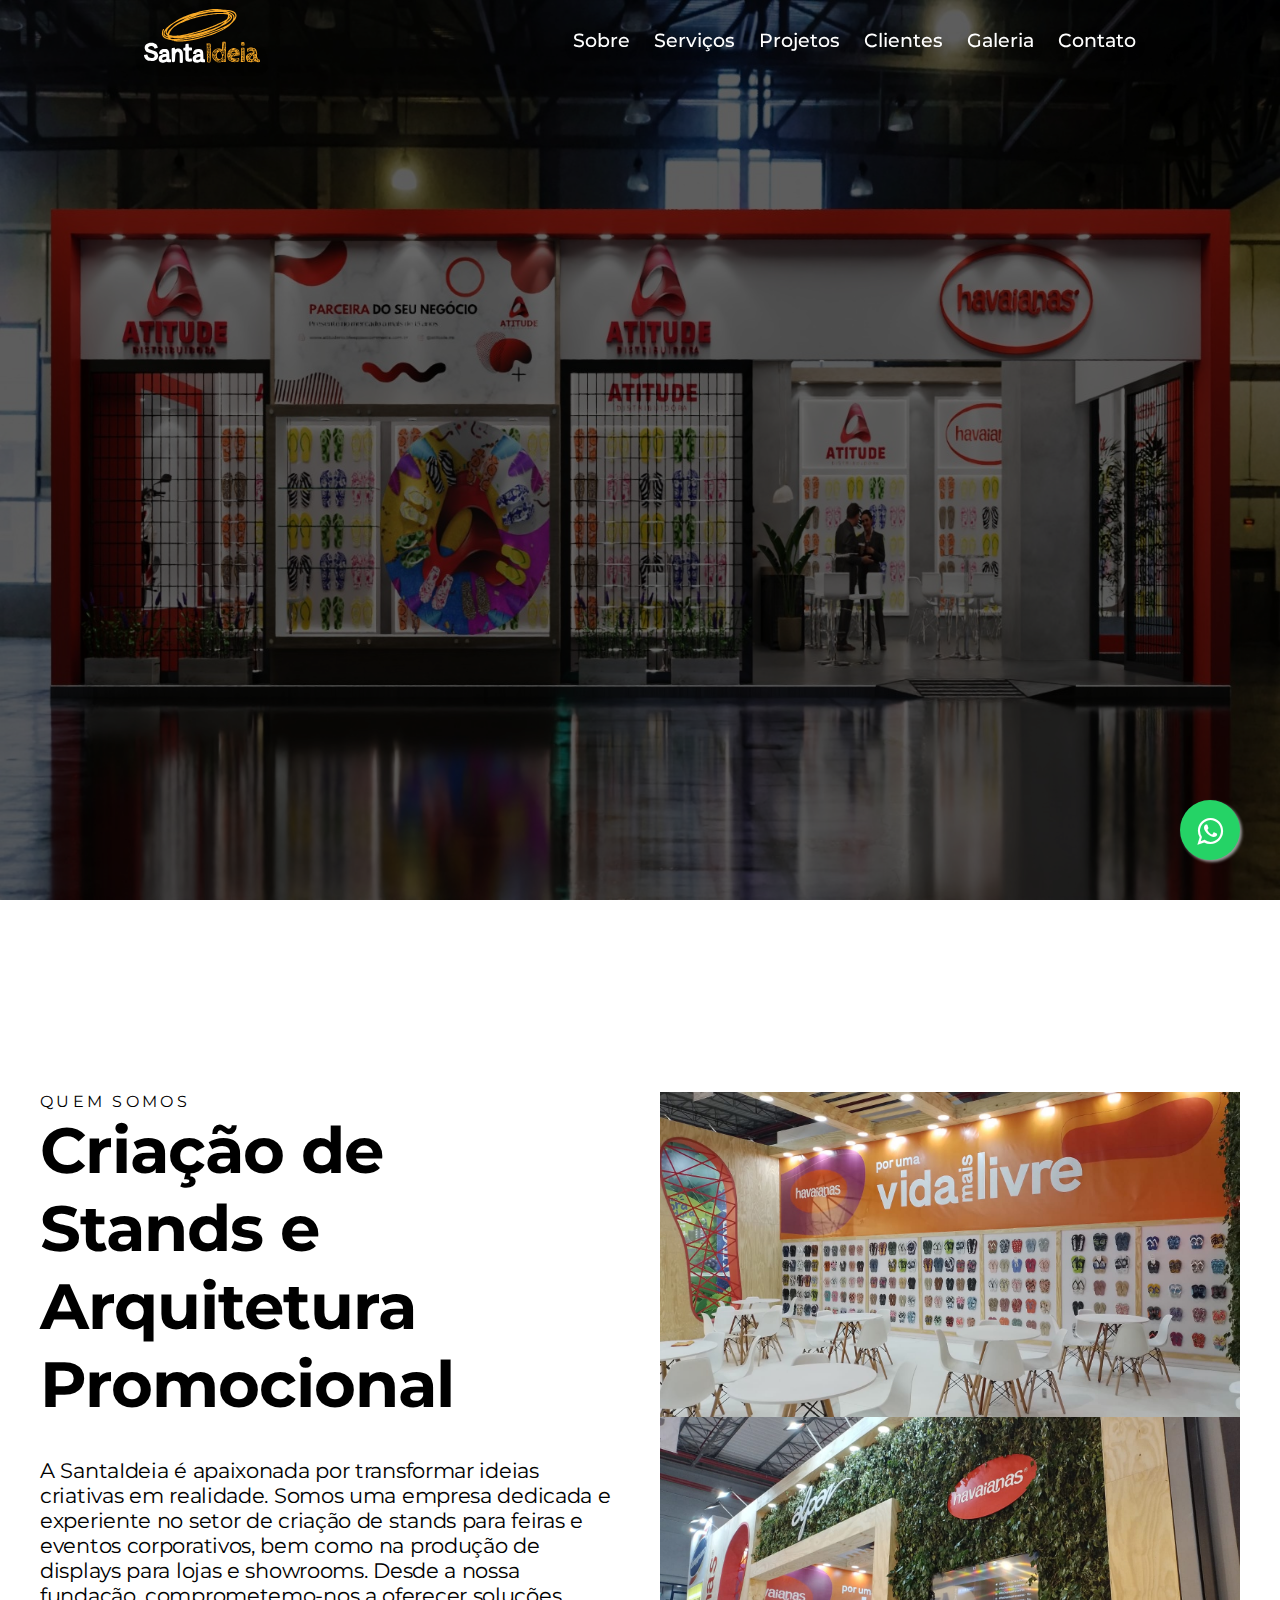
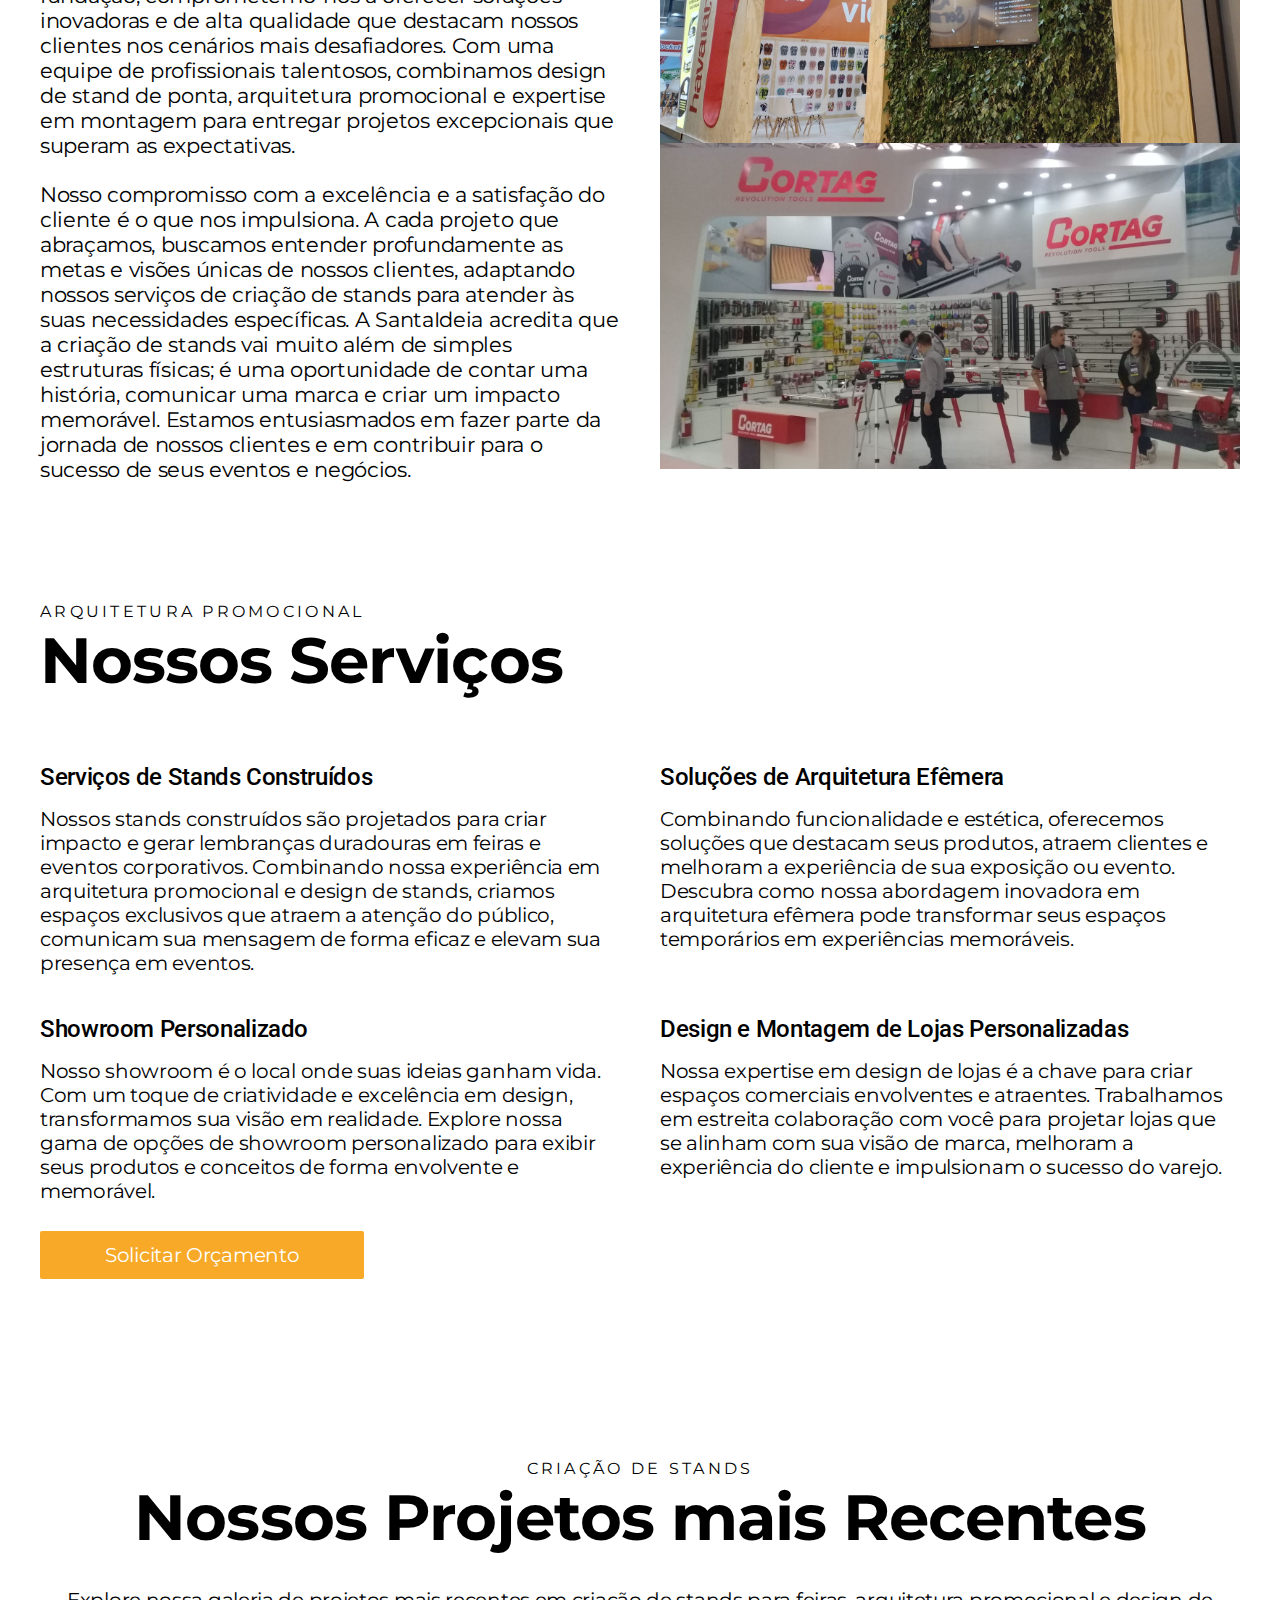
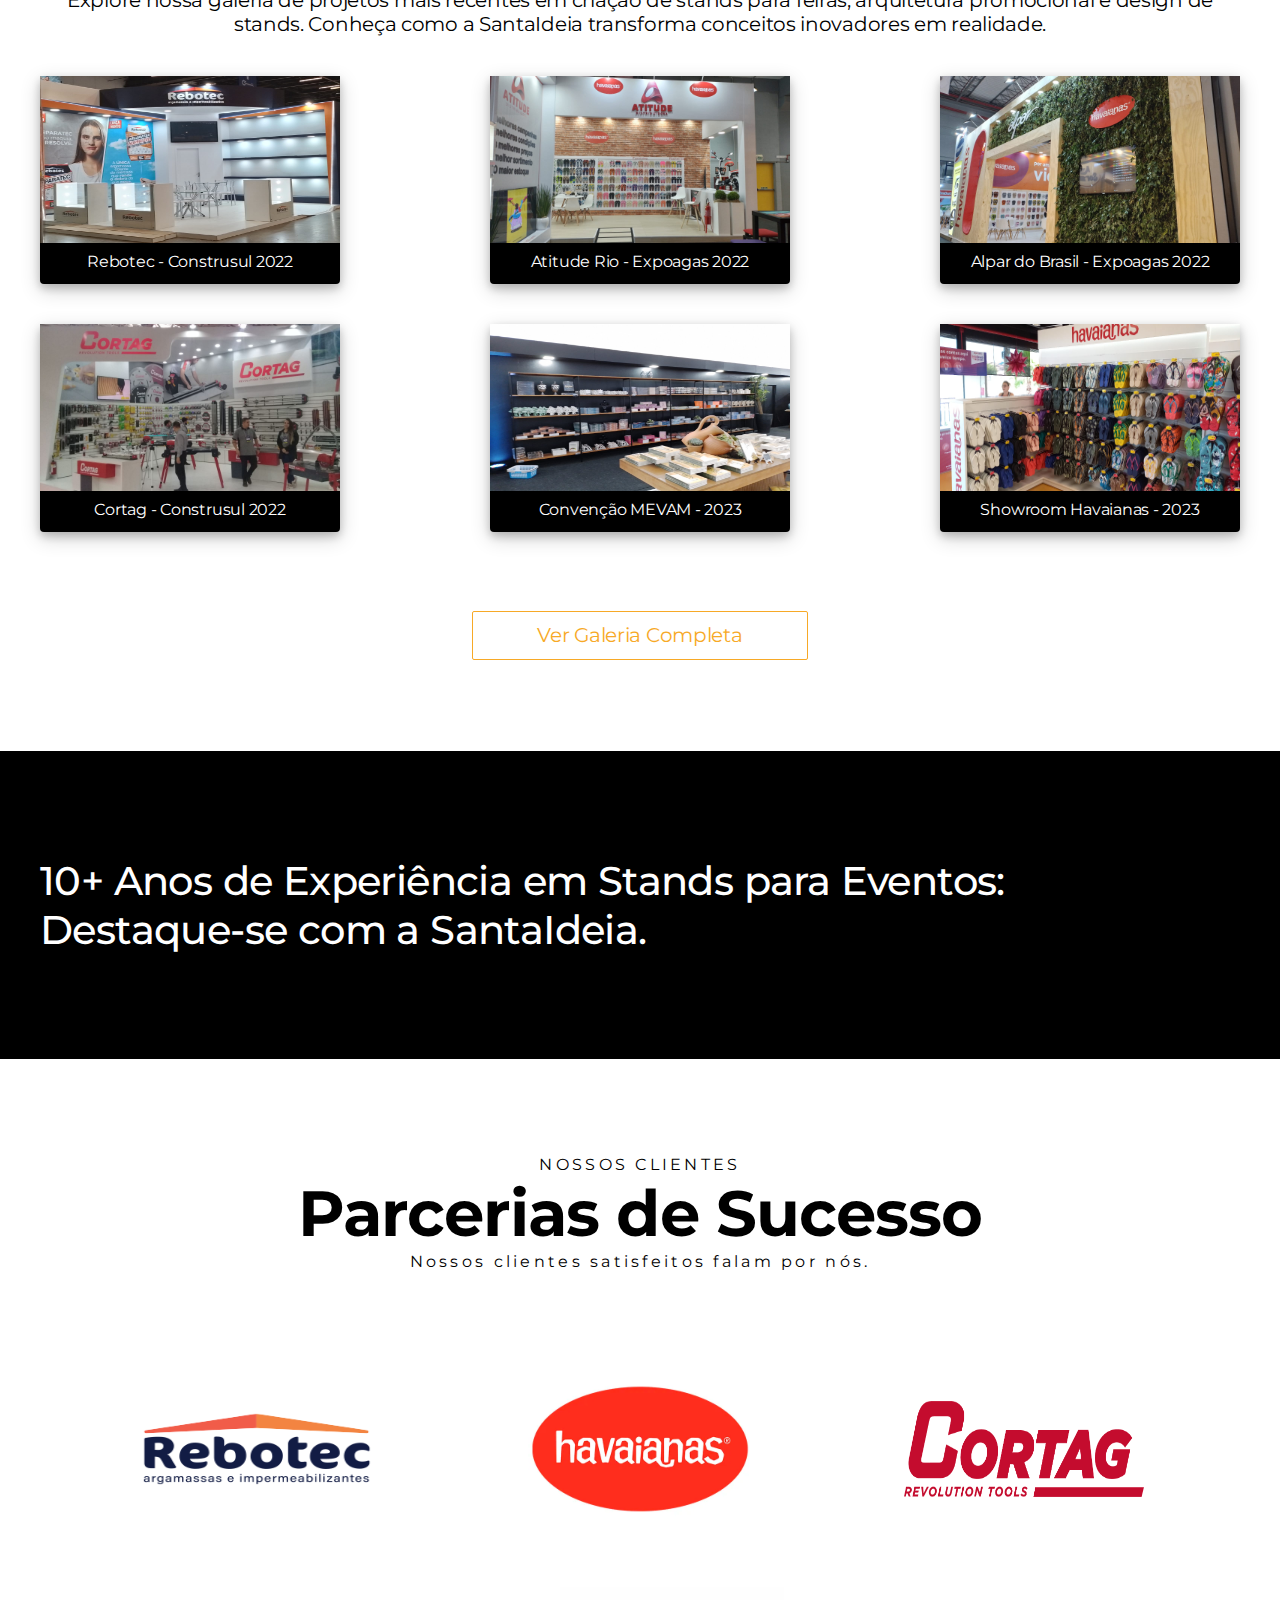
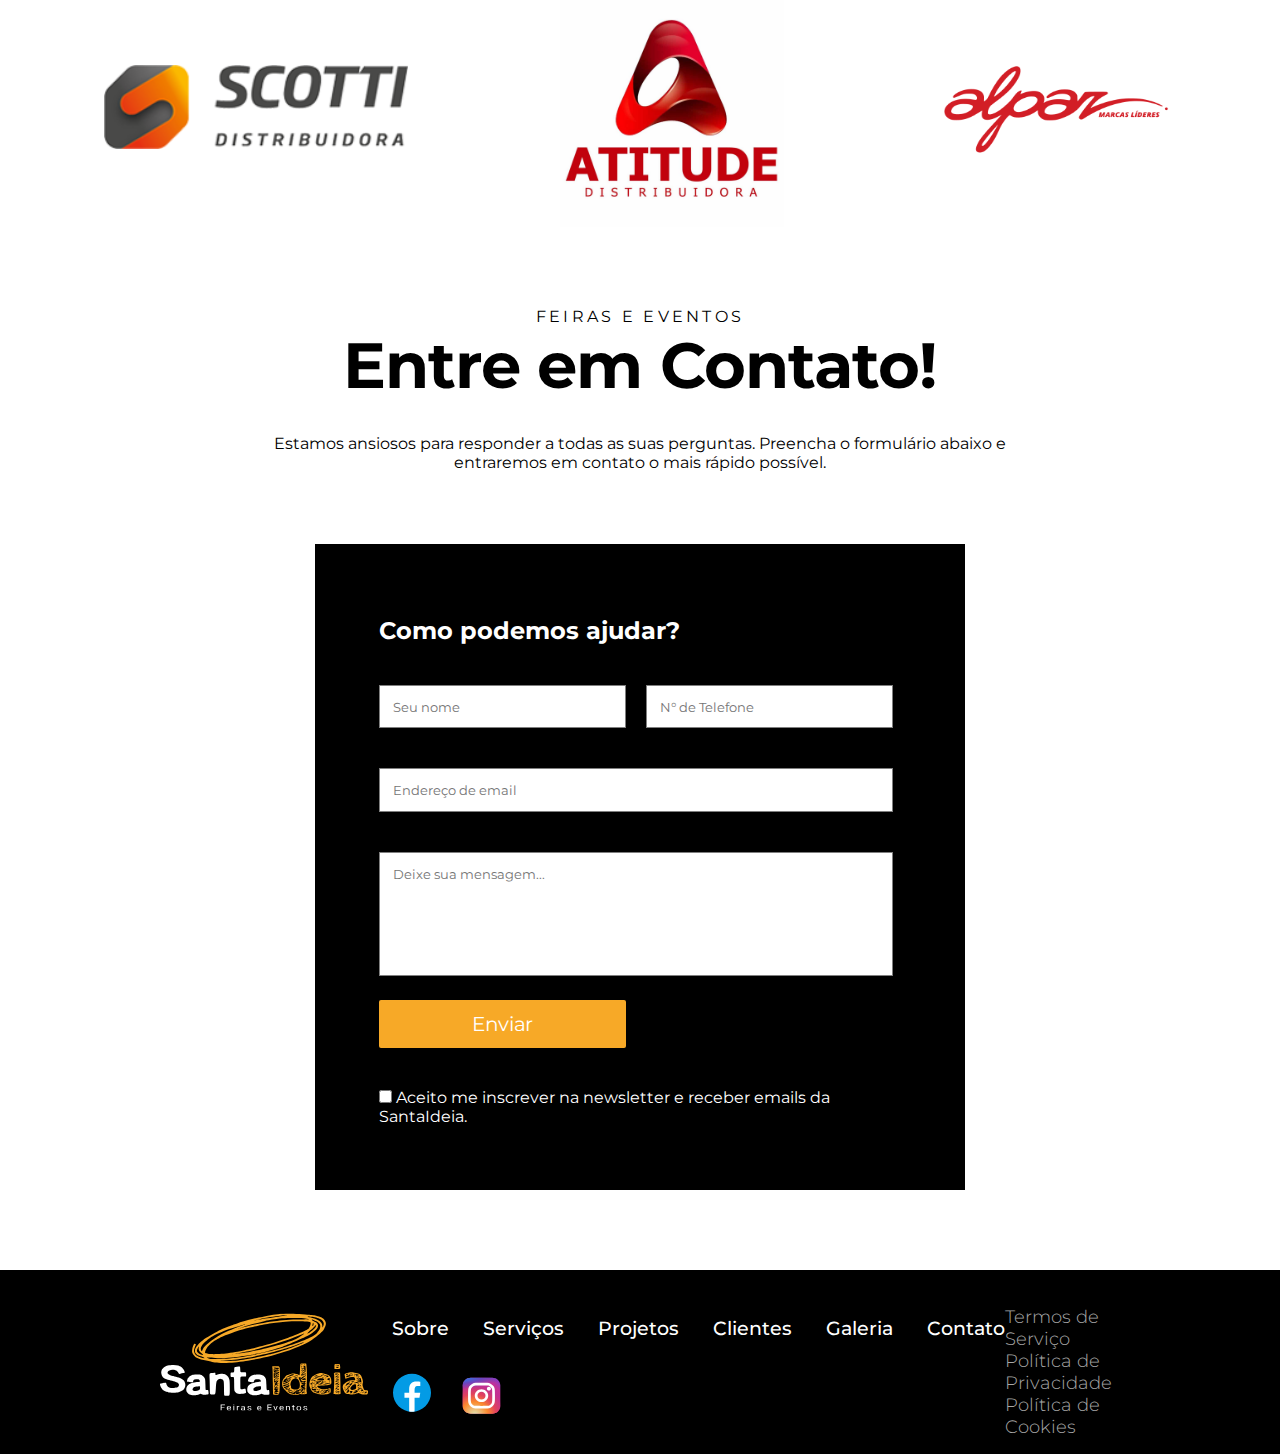
<file: index.html>
<!DOCTYPE html>
<html lang="pt-BR">

<head>
  <link rel="stylesheet" href="css/style.css">
  <link rel="preconnect" href="https://fonts.googleapis.com">
  <link rel="preconnect" href="https://fonts.gstatic.com" crossorigin>
  <link href="https://fonts.googleapis.com/css2?family=Montserrat&family=Roboto:wght@300;400;500&display=swap" rel="stylesheet">
  <meta charset="UTF-8">
  <meta name="viewport" content="width=device-width, initial-scale=1.0">
  <title>Santa Ideia</title>
</head>

<body>
  <header class="nav-container top-nav">
    <nav class="navbar">
      <form id="reset" class="navbar-container container">
        <input type="checkbox" name="" id="sobre">
        <div class="hamburger-lines">
          <span class="line line1"></span>
          <span class="line line2"></span>
          <span class="line line3"></span>
        </div>
        <ul class="menu-items">
          <li><a href="#sobre">Sobre</a></li>
          <li><a href="#servicos">Serviços</a></li>
          <li><a href="#projetos">Projetos</a></li>
          <li><a href="#clientes">Clientes</a></li>
          <li><a href="./pages/galery.html">Galeria</a></li>
          <li><a href="#form">Contato</a></li>
        </ul>
        <h1 class="logo"> <a href="/index.html"><img src="/images/logo.svg" alt="" srcset=""></a></h1>
      </form>
    </nav>
  </header>
  <div class="initialImg">
  </div>

  <main class="main-container">
    <div>
      <p>QUEM SOMOS</p>
      <h1>Criação de Stands e Arquitetura Promocional</h1>
      <p>A SantaIdeia é apaixonada por transformar ideias criativas em realidade. Somos uma empresa dedicada e experiente no setor de criação de stands para feiras e eventos corporativos, bem como na produção de displays para lojas e showrooms. Desde a nossa fundação, comprometemo-nos a oferecer soluções inovadoras e de alta qualidade que destacam nossos clientes nos cenários mais desafiadores. Com uma equipe de profissionais talentosos, combinamos design de stand de ponta, arquitetura promocional e expertise em montagem para entregar projetos excepcionais que superam as expectativas.</p>
      <p>Nosso compromisso com a excelência e a satisfação do cliente é o que nos impulsiona. A cada projeto que abraçamos, buscamos entender profundamente as metas e visões únicas de nossos clientes, adaptando nossos serviços de criação de stands para atender às suas necessidades específicas. A SantaIdeia acredita que a criação de stands vai muito além de simples estruturas físicas; é uma oportunidade de contar uma história, comunicar uma marca e criar um impacto memorável. Estamos entusiasmados em fazer parte da jornada de nossos clientes e em contribuir para o sucesso de seus eventos e negócios.</p>
    </div>
    <div class="main-images">
      <img class="main-img" src="./images/img1.jpg" alt="Estande Havainas">
      <img class="main-img" src="./images/img2.jpg" alt="Estande Havainas">
      <img class="main-img" src="./images/img3.jpg" alt="Estande Cortag">
    </div>
  </main>
  <div id="servicos"></div>
  <div class="architecture-container">
    <div class="architecture-row">
      <p>ARQUITETURA PROMOCIONAL</p>
      <h1>Nossos Serviços</h1>
    </div>
    <div>
      <h2>Serviços de Stands Construídos</h2>
      <p>Nossos stands construídos são projetados para criar impacto e gerar lembranças duradouras em feiras e eventos corporativos. Combinando nossa experiência em arquitetura promocional e design de stands, criamos espaços exclusivos que atraem a atenção do público, comunicam sua mensagem de forma eficaz e elevam sua presença em eventos.</p>
    </div>
    <div>
      <h2>Soluções de Arquitetura Efêmera</h2>
      <p>Combinando funcionalidade e estética, oferecemos soluções que destacam seus produtos, atraem clientes e melhoram a experiência de sua exposição ou evento. Descubra como nossa abordagem inovadora em arquitetura efêmera pode transformar seus espaços temporários em experiências memoráveis.</p>
    </div>
    <div>
      <h2>Showroom Personalizado</h2>
      <p>Nosso showroom é o local onde suas ideias ganham vida. Com um toque de criatividade e excelência em design, transformamos sua visão em realidade. Explore nossa gama de opções de showroom personalizado para exibir seus produtos e conceitos de forma envolvente e memorável.</p>
    </div>
    <div>
      <h2>Design e Montagem de Lojas Personalizadas</h2>
      <p>Nossa expertise em design de lojas é a chave para criar espaços comerciais envolventes e atraentes. Trabalhamos em estreita colaboração com você para projetar lojas que se alinham com sua visão de marca, melhoram a experiência do cliente e impulsionam o sucesso do varejo.</p>
    </div>
    <div class="button-div">
      <a href="#form" class="button">Solicitar Orçamento</a>
    </div>
  </div>
  <div id="projetos"></div>
  <div class="galery-container">
    <div class="galery-title">
      <p>CRIAÇÃO DE STANDS</p>
      <h1>Nossos Projetos mais Recentes</h1>
      <p>Explore nossa galeria de projetos mais recentes em criação de stands para feiras, arquitetura promocional e design de stands. Conheça como a SantaIdeia transforma conceitos inovadores em realidade.</p>
    </div>
    <div class="galery-images">
      <a href="">
        <img src="./images/estandes/e1195baf4e2a6902fbb72aee62a4b9d5.jpg" alt="Imagem do projeto Havainas">
        <p>Rebotec - Construsul 2022</p>
      </a>
    </div>
    <div class="galery-images">
      <a href="">
        <img src="./images/estandes/d1a301f59002d765c6488bf08bbd47d3.jpg" alt="Imagem do projeto Havainas">
        <p>Atitude Rio - Expoagas 2022</p>
      </a>
    </div>
    <div class="galery-images">
      <a href="">
        <img src="./images/estandes/b552703d23d1df5048e599808f86f6da.jpg" alt="Imagem do projeto Havainas">
        <p>Alpar do Brasil - Expoagas 2022</p>
      </a>
    </div>
    <div class="galery-images">
      <a href="">
        <img src="./images/estandes/78cd8bd0ddc2ae24fbb0f96d534fa5ef.jpg" alt="Imagem do projeto Havainas">
        <p>Cortag - Construsul 2022</p>
      </a>
    </div>
    <div class="galery-images">
      <a href="">
        <img src="./images//estandes/1494f5d9286d906cef18591263f5165b.jpg" alt="Imagem do projeto Havainas">
        <p>Convenção MEVAM - 2023</p>
      </a>
    </div>
    <div class="galery-images">
      <a href="">
        <img src="./images/estandes/21ba875eacd7c6f522a226a2c649e7c7.jpg" alt="Imagem do projeto Havainas">
        <p>Showroom Havaianas - 2023</p>
      </a>
    </div>
    <div class="button-center">
      <a href="" class="button">Ver Galeria Completa</a>
    </div>
  </div>
  <div class="grey-container">
    <div class="grey-content">
      <h2>10+ Anos de Experiência em Stands para Eventos: <br> Destaque-se com a SantaIdeia.</h2>
    </div>
  </div>
  <div id="clientes"></div>
  <div class="clients-container">
    <div class="clients-title">
      <p>NOSSOS CLIENTES</p>
      <h1>Parcerias de Sucesso </h1>
      <p>Nossos clientes satisfeitos falam por nós.</p>
    </div>
    <div class="clients-images">
      <img class="long-img" src="./images/logoRebotec.png" alt="Logo Rebotec">
      <img src="./images/logoHavaianas.png" alt="Logo Havaianas">
      <img class="long-img" src="./images/cortag.png" alt="Logo Cortag">
      <img class="scotti" src="./images/scotti.png" alt="Logo Scotti">
      <img src="./images/atitude.jpg" alt="Logo Atitude">
      <img class="long-img" src="./images/alpar.png" alt="Logo Alpar">
    </div>
  </div>
  <div class="form-container">
    <div class="form-title">
      <p id="form">FEIRAS E EVENTOS</p>
      <h1>Entre em Contato!</h1>
      <p>Estamos ansiosos para responder a todas as suas perguntas. Preencha o formulário abaixo e <br> entraremos em contato o mais rápido possível.</p>
    </div>
    <form action="post" id="contactForm" class="form-content">
      <h2>Como podemos ajudar?</h2>
      <input id="name" type="text" placeholder="Seu nome">
      <input id="phone" type="text" placeholder="N° de Telefone">
      <input id="email" required type="email" placeholder="Endereço de email">
      <textarea id="message" placeholder="Deixe sua mensagem..." name="msgbox" id="msxgbox" cols="30" rows="6" style="resize: none;"></textarea>
      <button class="button" id="submit" type="submit">Enviar</button>
      <div class="checkbox">
        <!-- <input type="checkbox" name="terms" id="terms">
        <label class="terms" for="terms">Eu li e concordo com os <a href="">termos de uso.</a></label> <br> -->
        <input type="checkbox" name="newsletter" id="newsletter">
        <label for="newsletter">Aceito me inscrever na newsletter e receber emails da SantaIdeia.</label>
      </div>
      <div>
      </div>
    </form>
  </div>
  <footer>
    <img src="images/logoFooter.svg" alt="" srcset="">
    <div>
      <ul class="menu-items">
        <li><a href="#sobre">Sobre</a></li>
        <li><a href="#servicos">Serviços</a></li>
        <li><a href="#projetos">Projetos</a></li>
        <li><a href="#clientes">Clientes</a></li>
        <li><a href="./pages/galery.html">Galeria</a></li>
        <li><a href="#form">Contato</a></li>
      </ul>
      <a href=""><img src="images/facebook.svg" alt=""></a>
      <a href=""><img src="images/instagram.svg" alt=""></a>
    </div>
    <ul class="footer-polices">
      <li><a href="">Termos de Serviço</a></li>
      <li><a href="">Política de Privacidade</a></li>
      <li><a href="">Política de Cookies</a></li>
    </ul>
    </div>
  </footer>
  <link rel="stylesheet" href="https://maxcdn.bootstrapcdn.com/font-awesome/4.5.0/css/font-awesome.min.css">
  <a href="https://api.whatsapp.com/send?phone=51955081075&text=Hola%21%20Quisiera%20m%C3%A1s%20informaci%C3%B3n%20sobre%20Varela%202." class="float" target="_blank">
    <i class="fa fa-whatsapp my-float"></i>
  </a>
  <script src="js/scripts.js"></script>
</body>

</html>
</file>
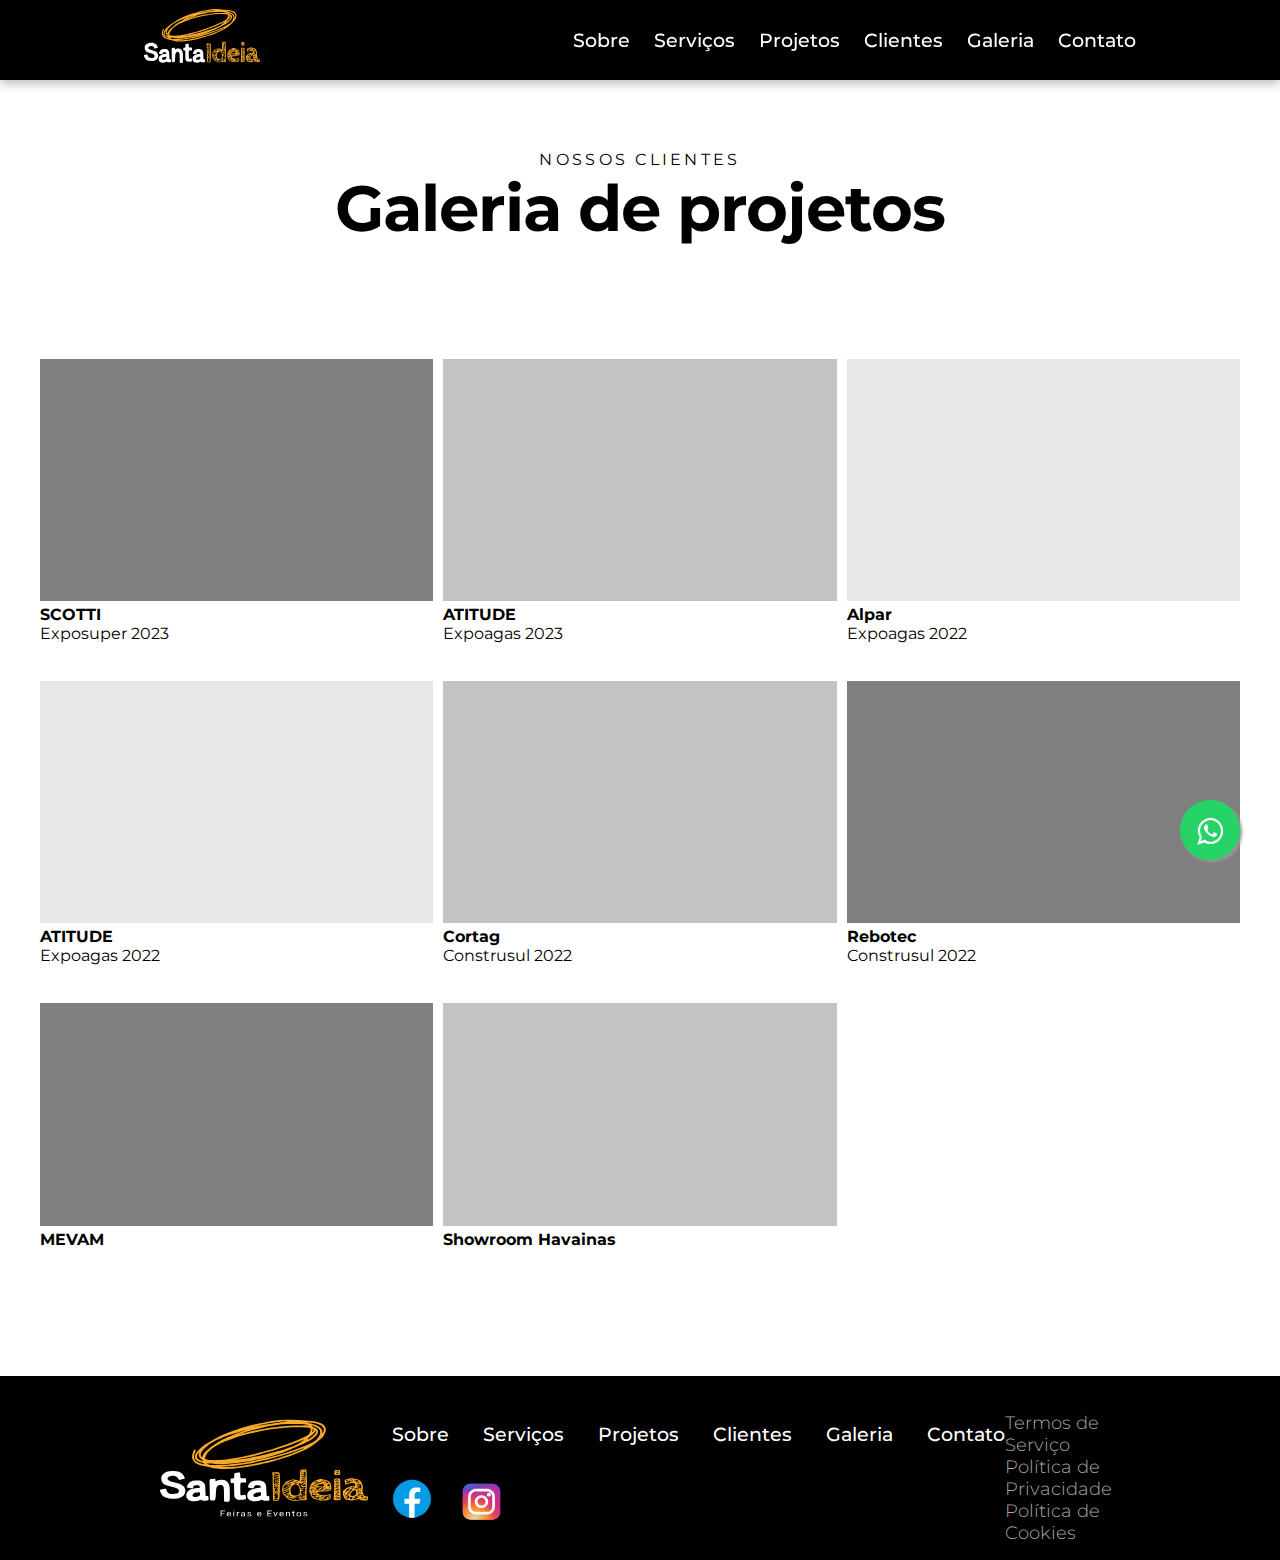
<file: pages/galery.html>
<!DOCTYPE html>
<html lang="en">

<head>
  <meta charset="UTF-8">
  <link rel="stylesheet" href="/css/style.css">
  <link rel="preconnect" href="https://fonts.googleapis.com">
  <link rel="preconnect" href="https://fonts.gstatic.com" crossorigin>
  <link href="https://fonts.googleapis.com/css2?family=Montserrat&display=swap" rel="stylesheet">
  <meta name="viewport" content="width=device-width, initial-scale=1.0">
  <title>Document</title>
</head>

<body>
  <header class="nav-container top-nav">
    <nav class="navbar galery">
      <div class="navbar-container container">
        <input type="checkbox" name="" id="sobre">
        <div class="hamburger-lines">
          <span class="line line1"></span>
          <span class="line line2"></span>
          <span class="line line3"></span>
        </div>
        <ul class="menu-items">
          <li><a href="../index.html#sobre">Sobre</a></li>
          <li><a href="../index.html#servicos">Serviços</a></li>
          <li><a href="../index.html#projetos">Projetos</a></li>
          <li><a href="../index.html#clientes">Clientes</a></li>
          <li><a href="">Galeria</a></li>
          <li><a href="../index.html#form">Contato</a></li>
        </ul>
        <h1 class="logo"> <a href="/index.html"><img src="/images/logo.svg" alt="" srcset=""></a></h1>
      </div>
    </nav>
  </header>
  <div class="container-galery">
    <div class="galery-title">
      <p>NOSSOS CLIENTES</p>
      <H1>Galeria de projetos</H1>
    </div>
    <div>
      <img class="main-img" src="/images/test1.png" alt="">
      <h4>SCOTTI</h4>
      <p>Exposuper 2023</p>
    </div>
    <div>
      <img class="main-img" src="/images/test2.png" alt="">
      <h4>ATITUDE</h4>
      <p>Expoagas 2023</p>
    </div>
    <div>
      <img class="main-img" src="/images/test3.png" alt="">
      <h4>Alpar</h4>
      <p>Expoagas 2022</p>
    </div>
    <div>
      <img class="main-img" src="/images/test3.png" alt="">
      <h4>ATITUDE</h4>
      <p>Expoagas 2022</p>
    </div>
    <div>
      <img class="main-img" src="/images/test2.png" alt="">
      <h4>Cortag</h4>
      <p>Construsul 2022</p>
    </div>
    <div>
      <img class="main-img" src="/images/test1.png" alt="">
      <h4>Rebotec</h4>
      <p>Construsul 2022</p>
    </div>
    <div>
      <img class="main-img" src="/images/test1.png" alt="">
      <h4>MEVAM</h4>
    </div>
    <div>
      <img class="main-img" src="/images/test2.png" alt="">
      <h4>Showroom Havainas</h4>
    </div>
  </div>
  <footer>
    <img src="../images/logoFooter.svg" alt="" srcset="">
    <div>
      <ul class="menu-items">
        <li><a href="../index.html#sobre">Sobre</a></li>
        <li><a href="../index.html#sobre#servicos">Serviços</a></li>
        <li><a href="../index.html#sobre#projetos">Projetos</a></li>
        <li><a href="../index.html#sobre#clientes">Clientes</a></li>
        <li><a href="">Galeria</a></li>
        <li><a href="../index.html#sobre#form">Contato</a></li>
      </ul>
      <a href=""><img src="../images/facebook.svg" alt=""></a>
      <a href=""><img src="../images/instagram.svg" alt=""></a>
    </div>
    <ul class="footer-polices">
      <li><a href="">Termos de Serviço</a></li>
      <li><a href="">Política de Privacidade</a></li>
      <li><a href="">Política de Cookies</a></li>
    </ul>
    </div>
  </footer>
  <link rel="stylesheet" href="https://maxcdn.bootstrapcdn.com/font-awesome/4.5.0/css/font-awesome.min.css">
  <a href="https://api.whatsapp.com/send?phone=51955081075&text=Hola%21%20Quisiera%20m%C3%A1s%20informaci%C3%B3n%20sobre%20Varela%202." class="float" target="_blank">
    <i class="fa fa-whatsapp my-float"></i>
  </a>

</body>

</html>
</file>
<file: css/style.css>
* {
  margin: 0px;
  padding: 0px;
  box-sizing: border-box;
  font-family: 'Montserrat', sans-serif;
}

.initialImg {
  filter: brightness(0.4);
  background: round;
  background-image: url('../images/homeBg.jpg');
  width: 100%;
  height: 100vh;
}

h1 {
  font-size: 4rem;
  font-style: normal;
  line-height: normal;
  letter-spacing: -0.96px;
}

.nav-container {
  position: fixed;
  width: 100%;
  top: 0;
  z-index: 999;
}

.nav-content {
  display: flex;
  justify-content: space-between;
  background-color: black;
  padding: 1rem 10rem 1rem 10rem;
}

.nav-options {
  display: flex;
  color: white;

  align-items: center;
  list-style: none;
}

.nav-options li:hover {
  border-bottom: solid #fff 2px;
  margin-bottom: -2px;
}

.nav-options li a {
  text-decoration: none;
  color: #fff;
  font-size: 1.1rem;
  font-style: normal;
  font-weight: 400;
  line-height: normal;
}

/* Quem somos */

.main-container {
  display: grid;
  grid-template-columns: 1fr 1fr;
  margin: 0 auto;
  margin-top: 12rem;
  gap: 40px;
  max-width: 1200px;
}

.main-img {
  max-width: 100%;
  max-height: 100%;
}

.main-container p:first-child {
  font-size: 1rem;
  margin-bottom: 0px;
  letter-spacing: 3.28px;
}

.main-container h1 {
  margin-bottom: 2.2rem;
}

.main-container p {
  color: #000;
  font-size: 1.3rem;
  font-style: normal;
  font-weight: 400;
  line-height: normal;
  letter-spacing: -0.3px;
  margin-bottom: 1.5rem;
}

.main-container img {
  margin-bottom: -5px;
}

/* Arquitetura */
.architecture-container {
  display: grid;
  grid-template-columns: 1fr 1fr;
  margin: 0 auto;
  margin-top: 6rem;
  gap: 0px 40px;
  max-width: 1200px;
}

.architecture-row {
  grid-column: 1/-1;
  margin-bottom: 4rem;
}

.architecture-container h1 {
  color: #000;
}

.architecture-container h2 {
  font-size: 1.5rem;
  font-family: 'Roboto';
  font-weight: 500;
  line-height: normal;
  letter-spacing: -0.36px;
  margin-bottom: 1rem;
}

.architecture-container p {
  font-size: 20px;
  font-style: normal;
  font-weight: 400;
  line-height: normal;
  letter-spacing: -0.3px;
  margin-bottom: 2.5rem;
}
.architecture-container p:first-child {
  font-size: 16px;
  font-style: normal;
  font-weight: 400;
  line-height: normal;
  letter-spacing: 3.28px;
  margin-bottom: 0px;
}

.button {
  text-decoration: none;
  margin-top: -1rem;
  background-color: #f7a927;
  color: white;
  border: 1px solid transparent;
  padding: 0.7rem 4rem;
  border-radius: 2px;
  font-size: 1.25rem;
  font-style: normal;
  font-weight: 400;
  line-height: normal;
  letter-spacing: -0.3px;
  transition: all 0.6s ease;
}

.button:hover {
  border: 1px solid #f7a927;
  background-color: white;
  color: #f7a927;
}

/* Footer */
footer {
  display: flex;
  background-color: black;
  padding: 1rem 10rem 1rem 10rem;
  justify-content: space-between;
}

.footer-nav {
  display: flex;
  color: white;
  gap: 4rem;
  align-items: center;
  list-style: none;
}

.footer-nav li a {
  text-decoration: none;
  color: #fff;
  font-size: 1.1rem;
  font-style: normal;
  font-weight: 400;
  line-height: normal;
}

.footer-nav a:hover {
  border-bottom: solid #fff 2px;
  margin-bottom: -2px;
}

.footer-polices {
  margin-top: 20px;
}

.footer-polices a {
  list-style: none;
  color: #a7a7a7;
  text-align: right;
  font-size: 18px;
  font-style: normal;
  font-weight: 300;
  line-height: normal;
  text-decoration: none;
}

/* Galeria */

.galery-container {
  display: grid;
  grid-template-columns: 1fr 1fr 1fr;
  margin: 0 auto;
  margin-top: 12rem;
  gap: 40px 150px;
  max-width: 1200px;
}

.galery-title {
  grid-column: 1 / -1;
  text-align: center;
}

.galery-title p:first-child {
  font-size: 1rem;
  margin-bottom: 0px;
  letter-spacing: 3.28px;
}

.galery-title h1 {
  margin-bottom: 2rem;
}

.galery-title p {
  font-size: 20px;
  font-style: normal;
  font-weight: 400;
  line-height: normal;
  letter-spacing: -0.3px;
}

.galery-images img {
  width: 100%;
  height: 80%;
}

.galery-images {
  text-align: center;
  max-width: 331px;
  max-height: 208px;
  box-shadow: 0 4px 8px 0 rgba(0, 0, 0, 0.2), 0 6px 20px 0 rgba(0, 0, 0, 0.19);
  border-radius: 4px;
  background-color: black;
}

.galery-images:hover {
  box-shadow: 0 4px 16px 0 rgba(0, 0, 0, 0.7), 0 6px 20px 0 rgba(0, 0, 0, 0.19);
  transition: all 0.6s ease;
}

.galery-images p {
  margin-top: 5px;
  font-size: 1rem;
  font-style: normal;
  font-weight: 400;
  line-height: normal;
  letter-spacing: -0.24px;
  color: white;
}

.galery-images a {
  text-decoration: none;
}

.button-center {
  grid-column: 1 / -1;
  text-align: center;
  padding: 0.7rem 4.1rem;
  margin-top: 2.5rem;
}

.button-center a {
  border: 1px solid #f7a927;
  background-color: white;
  color: #f7a927;
}

.button-center a:hover {
  background-color: #f7a927;
  color: white;
  border: 1px solid transparent;
}

.grey-container {
  background-color: black;
  color: white;
  margin-top: 5.8rem;
}

.grey-content {
  display: grid;
  grid-template-columns: 1fr;
  max-width: 1200px;
  margin: 0 auto;
  padding: 105px 0;
}

.grey-content h2 {
  font-size: 2.5rem;
  font-style: normal;
  font-weight: 500;
  line-height: normal;
  letter-spacing: -0.6px;
}

.clients-container {
  text-align: center;
  margin: 0 auto;
  max-width: 1200px;
  margin-top: 6rem;
}

.clients-title {
  margin-bottom: 3.6rem;
}

.clients-title p {
  font-size: 1rem;
  font-style: normal;
  font-weight: 400;
  line-height: normal;
  letter-spacing: 3.28px;
}

.clients-images img:not(.long-img) {
  height: 15rem;
  width: 14rem;
}

.long-img {
  height: 6rem;
  width: 15rem;
}

.scotti {
  height: 84px !important;
  width: 304px !important;
}

.clients-images {
  max-width: 1200px;
  display: flex;
  justify-content: center;
  margin: 0 auto;
  flex-wrap: wrap;
  align-items: center;
  gap: 1.12rem 9.5rem;
}

.clients-feedback {
  display: grid;
  margin-top: 5rem;
}

.clients-feedback p {
  font-size: 2rem;
  font-style: normal;
  font-weight: 400;
  line-height: normal;
  letter-spacing: -0.03rem;
}

.clients-feedback-slides {
  margin-top: 3.75rem;
}

.clients-feedback-msg p {
  margin-top: 1.31rem;
  font-size: 1.5rem;
  font-style: normal;
  font-weight: 300;
  line-height: normal;
  letter-spacing: 0.0525rem;
}

.clients-feedback-msg img {
  border-radius: 55px;
  max-width: 106px;
  height: 106px;
}

.form-container {
  display: grid;
  max-width: 1200px;
  margin: 0 auto;
  text-align: center;
}

.form-content {
  display: grid;
  text-align: left;
  max-width: 650px;
  background-color: black;
  padding: 4.5rem 4.5rem 1.5rem 4rem;
  margin: 0 auto;
  color: white;
  grid-template-columns: 1fr 1fr;
  gap: 2.5rem 1.25rem;
  margin-bottom: 5rem;
}

.form-title p:first-child {
  margin-top: 5rem;
  font-size: 1rem;
  margin-bottom: 0px;
  letter-spacing: 3.28px;
}

.form-title p:nth-child(3) {
  margin-top: 1.87rem;
  margin-bottom: 4.5rem;
}

.form-content button {
  grid-column: 1/1;
  cursor: pointer;
}

.form-content input,
textarea {
  padding: 0.8rem;
  border: 1px solid rgba(0, 0, 0, 0.5);
  background: #fff;
}

.checkbox {
  grid-column: 1 / -1;
}

input[type='checkbox'] {
  accent-color: #f7a927;
}

.checkbox a {
  color: white;
}

.form-content h2 {
  grid-column: 1 / -1;
}

.form-content textarea,
input:nth-child(1n + 4) {
  grid-column: 1/ -1;
}
/* 5 Adicione o CSS Essencial abaixo */
[data-slide] {
  position: relative;
}
[data-slide] > * {
  position: absolute;
  top: 0px;
  opacity: 0;
}
[data-slide] > .active {
  position: relative;
  opacity: 1;
  transition: opacity 2500ms;
  z-index: 1;
}

/* 6 CSS recomendado para a navegação */
[data-slide-nav] {
  display: block;
  justify-content: center;
  text-align: center;
  margin-top: 20px;
}
[data-slide-nav] > button {
  display: inline-block;
  width: 1.5rem;
  margin: 4px;
  height: 1.5rem;
  border: none;
  padding: 0px;
  border-radius: 15px;
  background: #d9d9d9;
  text-indent: -100px;
  overflow: hidden;
}
[data-slide-nav] > button.active {
  background: #f7a927;
}

.container-galery {
  display: grid;
  max-width: 1200px;
  margin: 150px auto;
  grid-template-columns: 1fr 1fr 1fr;
  grid-column-gap: 10px;
  grid-row-gap: 80px;
}

.container-galery div img {
  width: 100%;
  height: 100%;
  cursor: zoom-in;
}

/* Menu */
.navbar input[type='checkbox'],
.navbar .hamburger-lines {
  display: none;
}

.navbar {
  position: fixed;
  width: 100%;
  filter: drop-shadow(0px 4px 5px rgba(0, 0, 0, 0.25));
  background: transparent;
  color: white;
  height: 80px;
  z-index: 12;
  transition: all 0.5s ease;
}

.galery {
  background-color: black !important;
}

.navbar-container {
  display: flex;
  justify-content: space-around;
  height: 64px;
  margin-top: 12px;
  align-items: center;
}

.menu-items {
  order: 2;
  display: flex;
}

body > footer > div > ul {
  order: 0;
  gap: 10px !important;
  padding-top: 30px;
  align-items: center;
}

body > footer > div > a > img {
  padding-top: 20px;
  padding-left: 20px;
}

.menu-items li {
  list-style: none;
  margin-left: 1.5rem;
  margin-bottom: 0.5rem;
  font-size: 1.2rem;
}

.menu-items a {
  text-decoration: none;
  color: white;
  font-weight: 500;
  transition: color 0.3s ease-in-out;
}

.menu-items a:hover {
  color: #f7a927;
  transition: color 0.3s ease-in-out;
}

.logo {
  order: 1;
  font-size: 2.3rem;
  margin-bottom: 0.5rem;
}

@media (max-width: 1200px) {
  .main-container,
  .architecture-container,
  .galery-container,
  .clients-container,
  .form-container,
  .grey-container,
  .container-galery {
    padding: 0px 20px;
  }
}

@media (max-width: 1000px) {
  .galery-container {
    grid-template-columns: 1fr 1fr;
    gap: 20px;
    justify-items: center;
  }

  .container-galery {
    grid-template-columns: 1fr 1fr;
  }

  .main-container {
    grid-template-columns: 1fr;
  }

  .main-images {
    display: none;
  }
}

@media (max-width: 880px) {
  .initialImg {
    display: none;
  }

  .scotti {
    margin: 60px 0px 0px 0px;
  }

  .container-galery {
    grid-template-columns: 1fr;
  }

  footer {
    flex-direction: column;
  }

  body > footer > div > ul {
    flex-direction: column;
  }

  h1 {
    font-size: 3rem;
  }

  body {
    text-align: center;
  }

  .main-container {
    margin-top: 7rem;
  }

  body > footer > img {
    max-width: 70%;
  }

  .navbar {
    background-color: black !important;
    height: 60px;
  }

  .logo > a > img {
    width: 72px;
    height: 32px;
  }

  .navbar a {
    color: black;
  }

  .navbar-container input[type='checkbox'],
  .navbar-container .hamburger-lines {
    display: block;
  }

  .navbar-container {
    display: block;
    position: relative;
    height: 64px;
    margin-top: 0px;
  }

  .navbar h1 {
    padding: 10px;
  }

  .navbar-container input[type='checkbox'] {
    position: absolute;
    display: block;
    height: 32px;
    width: 30px;
    top: 20px;
    left: 20px;
    z-index: 5;
    opacity: 0;
  }

  .navbar-container .hamburger-lines {
    display: block;
    height: 23px;
    width: 35px;
    position: absolute;
    top: 20px;
    left: 20px;
    z-index: 2;
    display: flex;
    flex-direction: column;
    justify-content: space-between;
  }

  .navbar-container .hamburger-lines .line {
    display: block;
    height: 4px;
    width: 100%;
    border-radius: 10px;
    background: #f7a927;
  }

  .navbar-container .hamburger-lines .line1 {
    transform-origin: 0% 0%;
    transition: transform 0.4s ease-in-out;
  }

  .navbar-container .hamburger-lines .line2 {
    transition: transform 0.2s ease-in-out;
  }

  .navbar-container .hamburger-lines .line3 {
    transform-origin: 0% 100%;
    transition: transform 0.4s ease-in-out;
  }

  .navbar .menu-items {
    padding-top: 100px;
    background: #fff;
    height: 100vh;
    max-width: 300px;
    transform: translate(-150%);
    display: flex;
    flex-direction: column;
    margin-left: -40px;
    padding-left: 50px;
    transition: transform 0.5s ease-in-out;
  }

  .navbar .menu-items li {
    margin-bottom: 1.5rem;
    font-size: 1.3rem;
    font-weight: 500;
  }

  .logo {
    position: absolute;
    top: 5px;
    right: 15px;
    font-size: 2rem;
  }

  .navbar-container input[type='checkbox']:checked ~ .menu-items {
    transform: translateX(0);
  }

  .navbar-container input[type='checkbox']:checked ~ .hamburger-lines .line1 {
    transform: rotate(35deg);
  }

  .navbar-container input[type='checkbox']:checked ~ .hamburger-lines .line2 {
    transform: scaleY(0);
  }

  .navbar-container input[type='checkbox']:checked ~ .hamburger-lines .line3 {
    transform: rotate(-35deg);
  }

  .nav-content {
    padding: 1rem 10rem 1rem 1rem;
  }

  .architecture-container {
    grid-template-columns: 1fr;
  }

  .galery-images p {
    padding-bottom: 25px;
  }

  .form-container {
    justify-content: center;
  }

  .form-content {
    grid-template-columns: 1fr;
    padding: 2rem;
  }

  .form-content h2 {
    text-align: center;
  }

  .galery-container {
    grid-template-columns: 1fr;
  }

  body > div.galery-container > div.button-center > a {
    font-size: 1rem;
  }

  .galery-images {
    width: 300px;
  }

  .button-center {
    padding: 0;
  }

  .clients-images {
    gap: 4rem;
  }

  .float {
    bottom: 20px !important;
    right: 20px !important;
  }

  .button-div {
    grid-column: 1/ -1;
    text-align: center;
  }

  body > footer > ul:nth-child(2) {
    margin: 0px 3rem;
  }

  footer {
    padding: 1rem 1rem 1rem 1rem;
    justify-content: space-between;
    align-items: center;
  }
}

.float {
  position: fixed;
  width: 60px;
  height: 60px;
  bottom: 40px;
  right: 40px;
  background-color: #25d366;
  color: #fff;
  border-radius: 50px;
  text-align: center;
  font-size: 30px;
  box-shadow: 2px 2px 3px #999;
  z-index: 100;
}

.my-float {
  margin-top: 16px;
}
</file>
